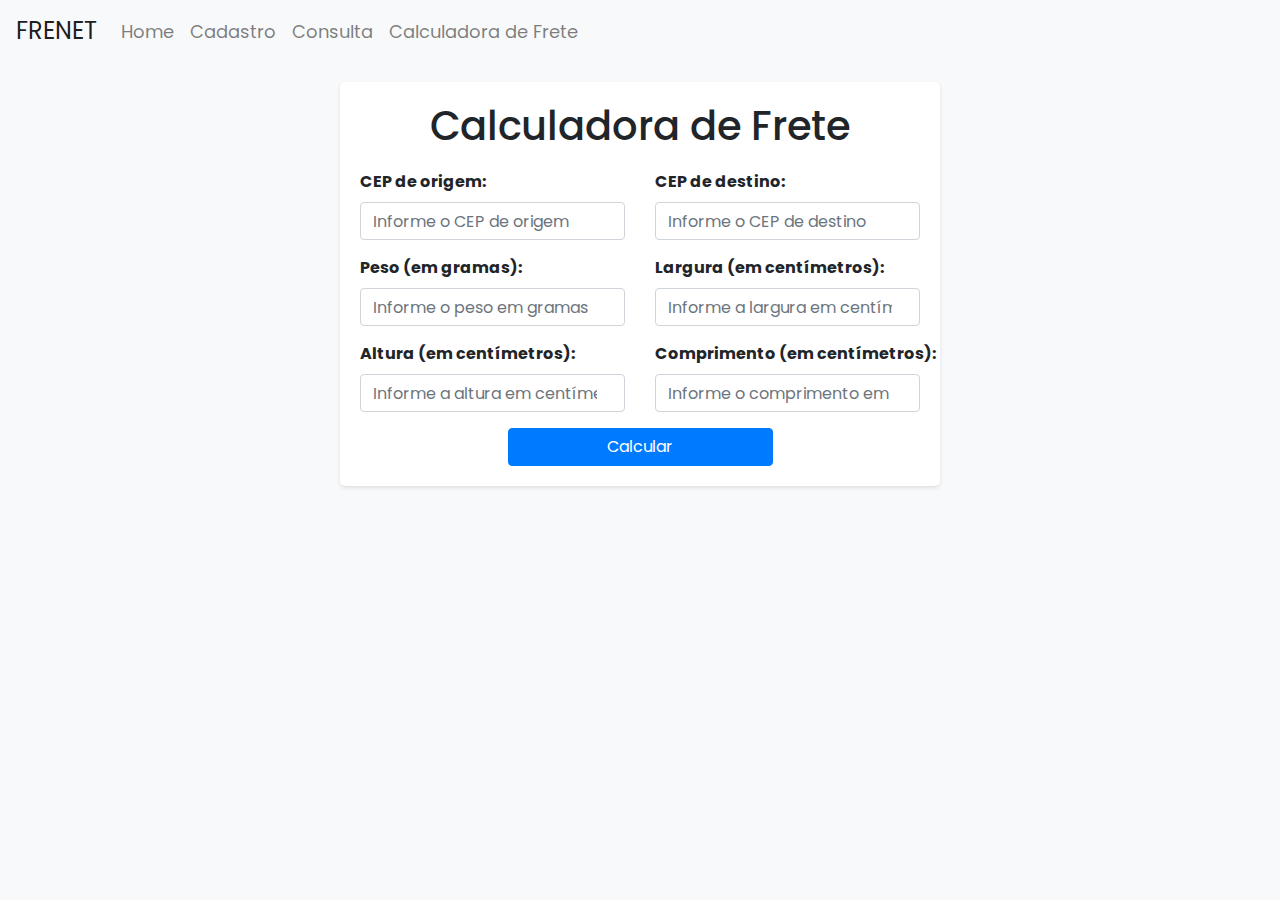
<file: calculadora.html>
<!DOCTYPE html>
<html lang="en">

<head>
  <meta charset="UTF-8">
  <meta name="viewport" content="width=device-width, initial-scale=1.0">
  <link rel="preconnect" href="https://fonts.googleapis.com">
  <link rel="preconnect" href="https://fonts.gstatic.com" crossorigin>
  <link href="https://fonts.googleapis.com/css2?family=Poppins:wght@100;200;300;400;500;600;700;800;900&display=swap" rel="stylesheet">
  <link rel="stylesheet" href="https://stackpath.bootstrapcdn.com/bootstrap/4.5.0/css/bootstrap.min.css">
  <link rel="stylesheet" href="css/global.css">
  <link rel="stylesheet" href="css/calculadora.css">

  <title>Calculadora de Frete</title>
</head>

<body>
  <nav class="navbar navbar-expand-lg navbar-light bg-light">
    <a class="navbar-brand" href="#">FRENET</a>
    <button class="navbar-toggler" type="button" data-toggle="collapse" data-target="#navbarNav" aria-controls="navbarNav"
      aria-expanded="false" aria-label="Toggle navigation">
      <span class="navbar-toggler-icon"></span>
    </button>
    <div class="collapse navbar-collapse" id="navbarNav">
      <ul class="navbar-nav">
        <li class="nav-item">
          <a class="nav-link" href="index.html">Home</a>
        </li>
        <li class="nav-item">
          <a class="nav-link" href="cadastro.html">Cadastro</a>
        </li>
        <li class="nav-item">
          <a class="nav-link" href="consulta.html">Consulta</a>
        </li>
        <li class="nav-item">
          <a class="nav-link" href="calculadora.html">Calculadora de Frete</a>
        </li>
      </ul>
    </div>
  </nav>

  <div class="container">
    <h1 class="text-center">Calculadora de Frete</h1>

    <form id="freightForm">
      <div class="row">
        <div class="col-md-6">
          <div class="form-group">
            <label for="zipCodeSourceInput">CEP de origem:</label>
            <input type="text" class="form-control" id="zipCodeSourceInput" placeholder="Informe o CEP de origem">
          </div>
        </div>
        <div class="col-md-6">
          <div class="form-group">
            <label for="zipCodeDestinationInput">CEP de destino:</label>
            <input type="text" class="form-control" id="zipCodeDestinationInput" placeholder="Informe o CEP de destino">
          </div>
        </div>
      </div>

      <div class="row">
        <div class="col-md-6">
          <div class="form-group">
            <label for="weightInput">Peso (em gramas):</label>
            <input type="number" class="form-control" id="weightInput" placeholder="Informe o peso em gramas">
          </div>
        </div>
        <div class="col-md-6">
          <div class="form-group">
            <label for="widthInput">Largura (em centímetros):</label>
            <input type="number" class="form-control" id="widthInput" placeholder="Informe a largura em centímetros">
          </div>
        </div>
      </div>

      <div class="row">
        <div class="col-md-6">
          <div class="form-group">
            <label for="heightInput">Altura (em centímetros):</label>
            <input type="number" class="form-control" id="heightInput" placeholder="Informe a altura em centímetros">
          </div>
        </div>
        <div class="col-md-6">
          <div class="form-group">
            <label for="lengthInput" class="text-nowrap">Comprimento (em centímetros):</label>
            <input type="number" class="form-control" id="lengthInput" placeholder="Informe o comprimento em centímetros">
          </div>
        </div>
      </div>

      <div class="row justify-content-center">
        <div class="col-md-6">
          <button type="submit" class="btn btn-primary btn-block">Calcular</button>
        </div>
      </div>
    </form>

    <div id="resultContainer" style="display: none;">
      <h3 class="text-center mt-4">Resultados:</h3>
      <div id="resultList" class="mt-4"></div>
    </div>
  </div>

  <script src="js/calculadora.js"></script>
</body>

</html>
</file>
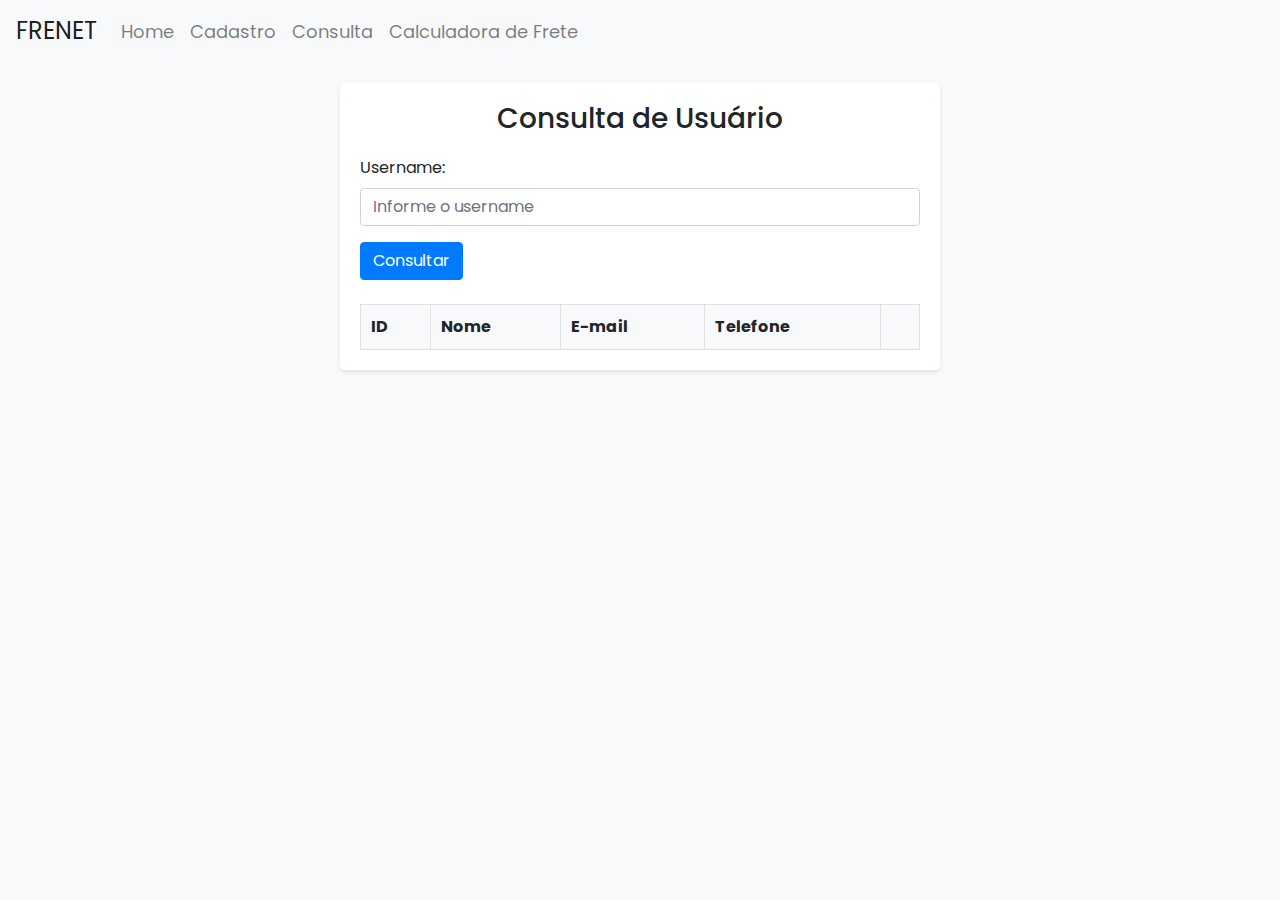
<file: consulta.html>
<!DOCTYPE html>
<html lang="en">
<head>
  <meta charset="UTF-8">
  <meta name="viewport" content="width=device-width, initial-scale=1.0">
  <link rel="preconnect" href="https://fonts.googleapis.com">
  <link rel="preconnect" href="https://fonts.gstatic.com" crossorigin>
  <link href="https://fonts.googleapis.com/css2?family=Poppins:wght@100;200;300;400;500;600;700;800;900&display=swap" rel="stylesheet">
  <link rel="stylesheet" href="https://stackpath.bootstrapcdn.com/bootstrap/4.5.0/css/bootstrap.min.css">
  <link rel="stylesheet" href="https://use.fontawesome.com/releases/v5.0.7/css/all.css">
  <link rel="stylesheet" href="css/global.css">
  <link rel="stylesheet" href="css/consulta.css">
  <title>Consulta de Usuário</title>
</head>
<body>
  <nav class="navbar navbar-expand-lg navbar-light bg-light">
    <a class="navbar-brand" href="#">FRENET</a>
    <button class="navbar-toggler" type="button" data-toggle="collapse" data-target="#navbarNav" aria-controls="navbarNav" aria-expanded="false" aria-label="Toggle navigation">
      <span class="navbar-toggler-icon"></span>
    </button>
    <div class="collapse navbar-collapse" id="navbarNav">
      <ul class="navbar-nav">
        <li class="nav-item">
          <a class="nav-link" href="index.html">Home</a>
        </li>
        <li class="nav-item">
          <a class="nav-link" href="cadastro.html">Cadastro</a>
        </li>
        <li class="nav-item">
          <a class="nav-link" href="consulta.html">Consulta</a>
        </li>
        <li class="nav-item">
          <a class="nav-link" href="calculadora.html">Calculadora de Frete</a>
        </li>
      </ul>
    </div>
  </nav>

  <div class="container">
    <h1 class="text-center">Consulta de Usuário</h1>

    <form id="searchForm" class="mb-4">
      <div class="form-group">
        <label for="usernameInput">Username:</label>
        <input type="text" class="form-control" id="usernameInput" placeholder="Informe o username">
      </div>
      <button type="submit" class="btn btn-primary">Consultar</button>
    </form>

    <table>
      <thead>
        <tr>
          <th>ID</th>
          <th>Nome</th>
          <th>E-mail</th>
          <th>Telefone</th>
          <th></th>
        </tr>
      </thead>
      <tbody id="userTableBody">
        <!-- Os dados dos usuários serão preenchidos dinamicamente aqui -->
      </tbody>
    </table>
  </div>
  <script src="js/consulta.js"></script>
</body>
</html>
</file>
<file: css/global.css>
body {
  background-color: #f8f9fa;
  font-family: 'Poppins', sans-serif;
}

.navbar {
  margin-bottom: 20px;
  background-color: #007bff; /* Azul principal */
}

.navbar-brand {
  color: #fff; /* Texto branco */
  font-size: 24px;
}

.navbar-nav .nav-link {
  color: #fff; /* Texto branco */
  font-size: 18px;
}

.btn-primary {
  background-color: #007bff; /* Cor do botão de atualização */
  border-color: #007bff;
}

.btn-primary:hover {
  background-color: #0069d9; /* Cor do botão de atualização ao passar o mouse */
  border-color: #0062cc;
}
</file>
<file: css/calculadora.css>
.container {
  max-width: 600px;
  margin: 0 auto;
  padding: 20px;
  background-color: #fff; /* Cor de fundo do formulário */
  border-radius: 5px;
  box-shadow: 0 2px 4px rgba(0, 0, 0, 0.1);
}

h1 {
  margin-bottom: 20px;
}

.form-group label {
  font-weight: bold;
}

.form-control {
  border: 1px solid #ced4da; /* Cor da borda dos campos */
}


#resultContainer {
  margin-top: 20px;
}

#resultList {
  padding: 10px;
  background-color: #f8f9fa; /* Cor de fundo dos resultados */
  border: 1px solid #ced4da;
  border-radius: 5px;
}
</file>
<file: css/consulta.css>
.container {
  max-width: 600px;
  margin: 0 auto;
  padding: 20px;
  background-color: #fff;
  border-radius: 5px;
  box-shadow: 0 2px 4px rgba(0, 0, 0, 0.1);
}

h1 {
  font-size: 28px;
  margin-bottom: 20px;
}

form {
  margin-bottom: 20px;
}

table {
  width: 100%;
  border-collapse: collapse;
}

table th, table td {
  padding: 10px;
  border: 1px solid #dee2e6;
}

table th {
  background-color: #f8f9fa; 
  color: #212529; 
  font-weight: bold; 
}
</file>
